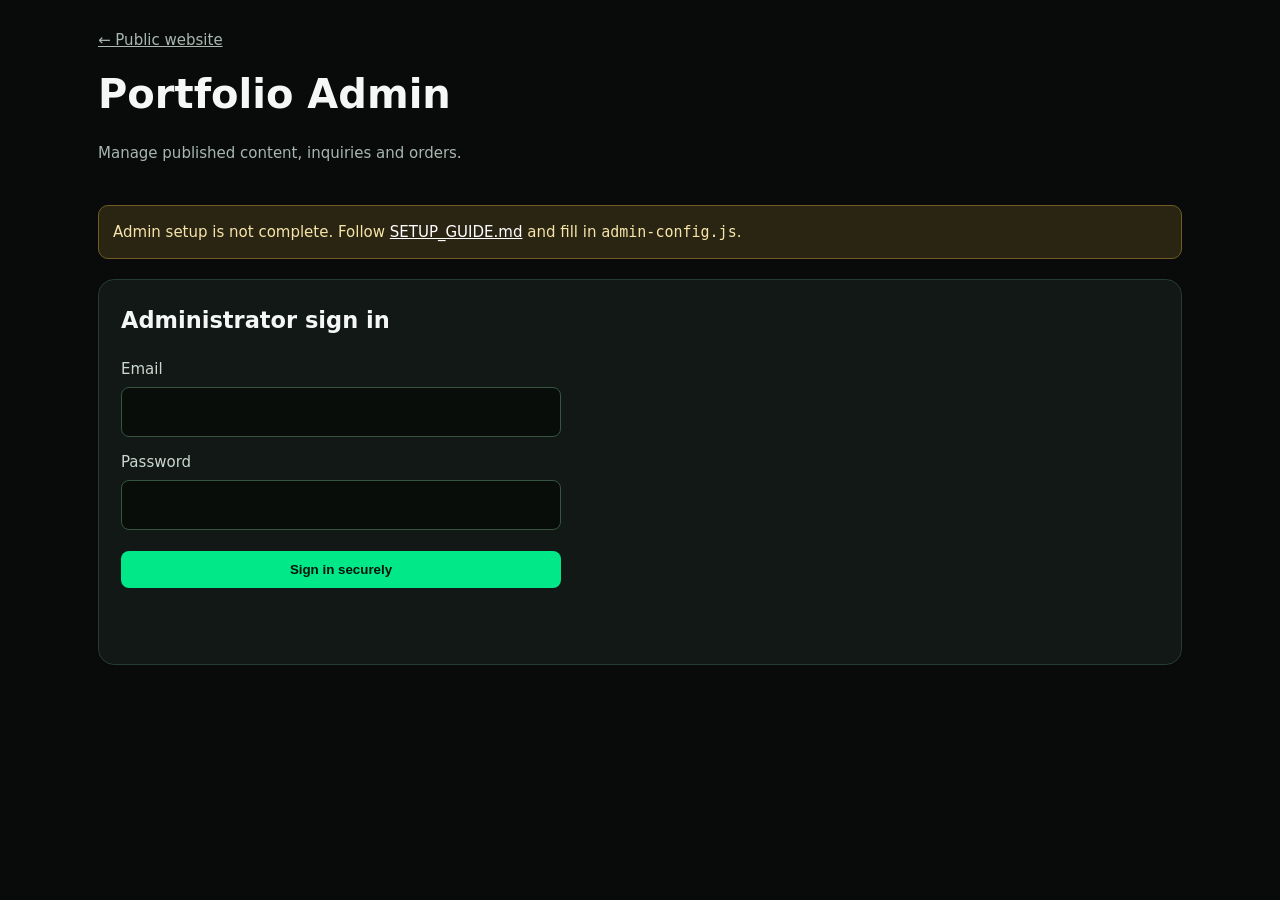
<file: admin.html>
<!doctype html>
<html lang="en">
<head>
<meta charset="utf-8"><meta name="viewport" content="width=device-width,initial-scale=1">
<meta name="robots" content="noindex,nofollow">
<title>Admin Dashboard | Sabbir Hosen Akash</title>
<link rel="stylesheet" href="admin.css">
</head>
<body>
<main class="admin-shell">
<header class="admin-header"><div><a href="/" class="back-link">← Public website</a><h1>Portfolio Admin</h1><p>Manage published content, inquiries and orders.</p></div><button id="logout-btn" class="secondary hidden">Sign out</button></header>
<div id="setup-warning" class="notice">Admin setup is not complete. Follow <a href="SETUP_GUIDE.md">SETUP_GUIDE.md</a> and fill in <code>admin-config.js</code>.</div>
<section id="login-panel" class="panel">
<h2>Administrator sign in</h2>
<form id="login-form"><label>Email<input type="email" id="email" autocomplete="username" required></label><label>Password<input type="password" id="password" autocomplete="current-password" required></label><button type="submit">Sign in securely</button></form>
<p id="login-status" role="status"></p>
</section>
<section id="dashboard" class="hidden">
<div class="toolbar"><div id="admin-user"></div><nav id="tabs"><button data-tab="projects" class="active">Projects</button><button data-tab="services">Services</button><button data-tab="products">Marketplace</button><button data-tab="posts">Blog</button><button data-tab="testimonials">Testimonials</button><button data-tab="messages">Messages</button><button data-tab="orders">Orders</button></nav></div>
<div class="panel">
<div class="list-head"><h2 id="section-title">Projects</h2><button id="add-btn">+ Add item</button></div>
<div id="items-list" class="items-list"></div>
</div>
<div id="editor" class="panel hidden">
<h2 id="editor-title">Add item</h2>
<form id="item-form">
<input type="hidden" id="item-id">
<label>Title / Name<input id="item-title" maxlength="180" required></label>
<label>Slug<input id="item-slug" maxlength="180"></label>
<label>Short description<textarea id="item-summary" rows="3"></textarea></label>
<label>Full content<textarea id="item-content" rows="5"></textarea></label>
<div class="two-col"><label>Image URL<input id="item-image" type="url"></label><label>Website / Demo URL<input id="item-url" type="url"></label></div>
<div class="two-col"><label>Price / Label<input id="item-price"></label><label>Status<select id="item-status"><option value="draft">Draft</option><option value="published">Published</option><option value="pending">Pending</option><option value="replied">Replied</option><option value="completed">Completed</option></select></label></div>
<div class="editor-actions"><button type="submit">Save</button><button type="button" id="cancel-edit" class="secondary">Cancel</button></div>
</form>
</div>
<p id="dashboard-status" role="status"></p>
</section>
</main>
<script src="admin-config.js"></script><script src="admin.js" defer></script>
</body></html>
</file>
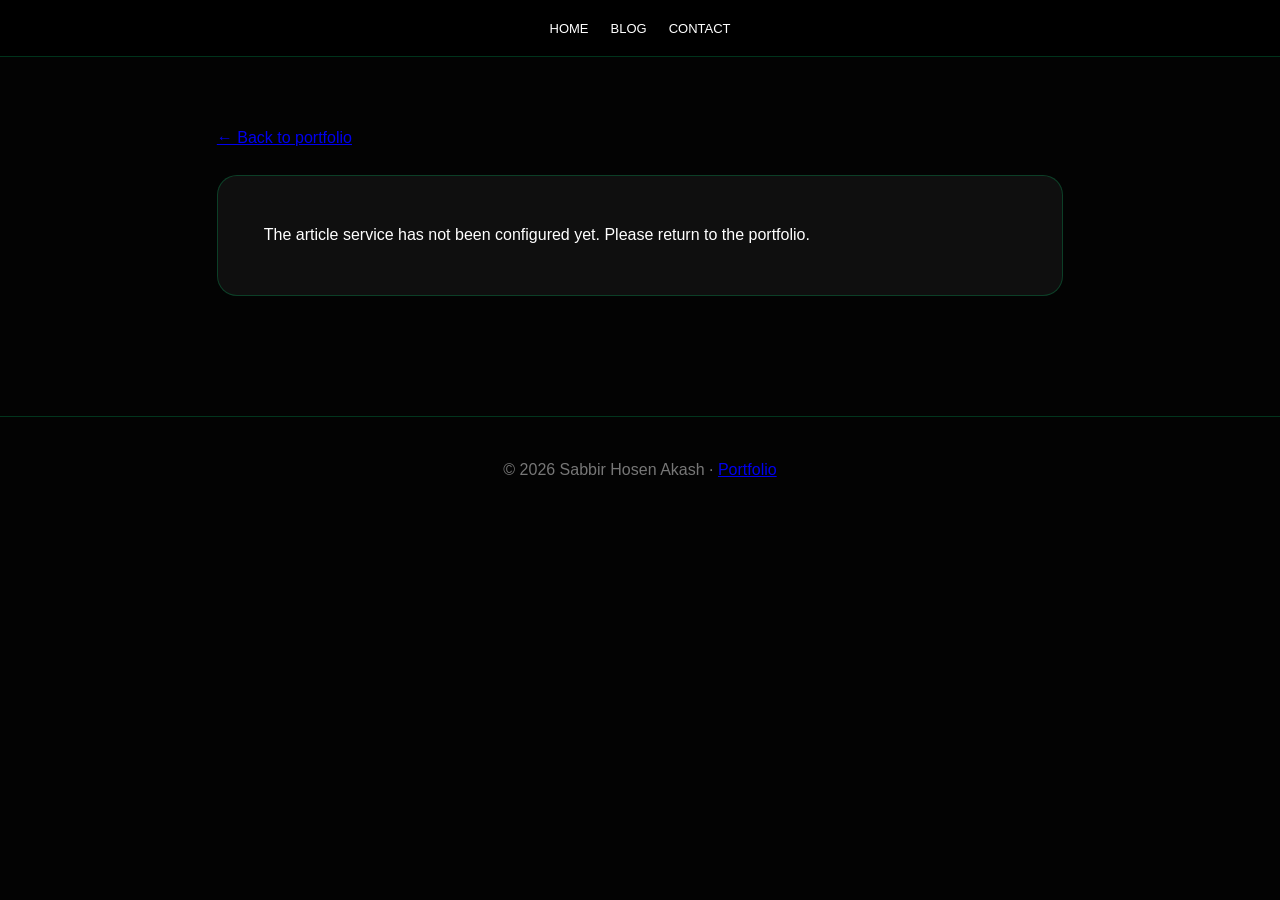
<file: blog.html>
<!doctype html>
<html lang="en">
<head>
<meta charset="utf-8"><meta name="viewport" content="width=device-width,initial-scale=1">
<title>Blog & Articles | Sabbir Hosen Akash</title>
<meta name="description" content="Articles about web development, digital projects, music and creative work by Sabbir Hosen Akash.">
<link rel="canonical" href="https://sabbirhosenakash.github.io/blog.html">
<meta property="og:type" content="article"><meta property="og:site_name" content="Sabbir Hosen Akash">
<link rel="stylesheet" href="style.css">
<style>
.blog-page{max-width:1000px;margin:0 auto;padding:125px 6% 70px}.blog-article{background:var(--card-bg);border:1px solid var(--border);border-radius:20px;padding:clamp(22px,5vw,46px);margin-top:24px}.blog-article h1{color:var(--primary);margin-bottom:16px}.blog-article img{display:block;max-width:100%;max-height:460px;object-fit:contain;margin:0 auto 24px;border-radius:14px}.blog-content{white-space:pre-wrap;color:#ddd;line-height:1.9}.blog-meta{color:#999;margin-bottom:18px}.blog-message{color:#bbb;padding:20px}
</style>
</head>
<body>
<nav class="navbar"><ul id="nav-links" style="display:flex"><li><a href="./">Home</a></li><li><a href="./#blog">Blog</a></li><li><a href="./#contact">Contact</a></li></ul></nav>
<main class="blog-page">
<p><a href="./#blog">← Back to portfolio</a></p>
<div id="blog-content" class="blog-article"><p class="blog-message">Loading published articles…</p></div>
</main>
<footer><p>© <span id="year"></span> Sabbir Hosen Akash · <a href="./">Portfolio</a></p></footer>
<script src="config.js"></script><script src="blog.js" defer></script>
</body></html>
</file>
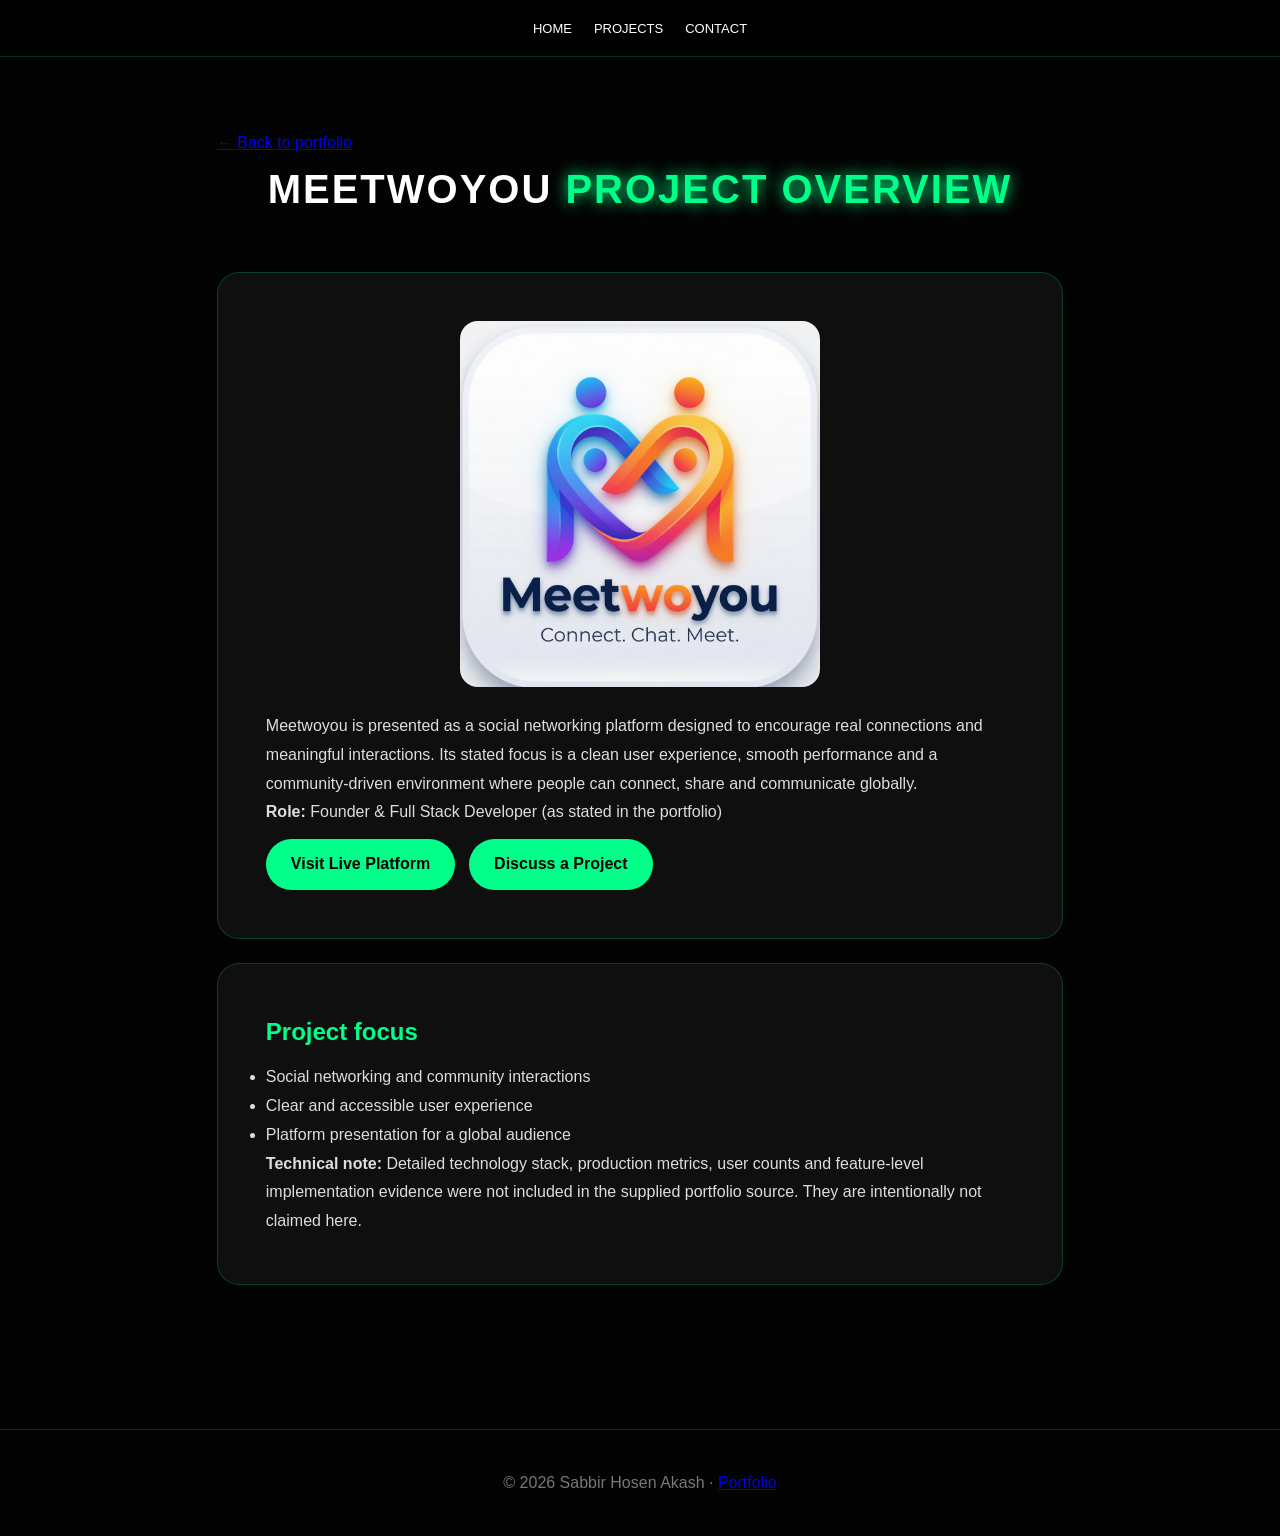
<file: project-meetwoyou.html>
<!doctype html>
<html lang="en">
<head>
<meta charset="utf-8"><meta name="viewport" content="width=device-width,initial-scale=1">
<title>Meetwoyou — Project Overview | Sabbir Hosen Akash</title>
<meta name="description" content="Project overview of Meetwoyou, a social networking platform founded and developed by Sabbir Hosen Akash.">
<link rel="canonical" href="https://sabbirhosenakash.github.io/project-meetwoyou.html">
<meta property="og:title" content="Meetwoyou — Project Overview">
<meta property="og:description" content="A social networking platform focused on real connections and meaningful interactions.">
<meta property="og:type" content="article">
<link rel="stylesheet" href="style.css">
<style>
.case-wrap{max-width:1000px;margin:0 auto;padding:130px 6% 70px}.case-panel{background:var(--card-bg);border:1px solid var(--border);border-radius:22px;padding:clamp(22px,5vw,48px);margin:24px 0}.case-panel p,.case-panel li{color:#ddd;line-height:1.8}.case-panel h2{color:var(--primary);margin-bottom:12px}.case-image{display:block;max-width:360px;width:100%;height:auto;margin:0 auto 25px;border-radius:18px}.case-actions{display:flex;gap:14px;flex-wrap:wrap}.case-actions a{margin-top:12px}
</style>
</head>
<body>
<nav class="navbar"><ul id="nav-links" style="display:flex"><li><a href="#home">Home</a></li><li><a href="#projects">Projects</a></li><li><a href="#contact">Contact</a></li></ul></nav>
<main class="case-wrap">
<p><a href="/">← Back to portfolio</a></p>
<h1 class="section-title">Meetwoyou <span>Project Overview</span></h1>
<div class="case-panel">
<img class="case-image" src="meetwoyou.jpg" alt="Meetwoyou platform logo">
<p>Meetwoyou is presented as a social networking platform designed to encourage real connections and meaningful interactions. Its stated focus is a clean user experience, smooth performance and a community-driven environment where people can connect, share and communicate globally.</p>
<p><strong>Role:</strong> Founder & Full Stack Developer (as stated in the portfolio)</p>
<div class="case-actions"><a class="btn-link" href="https://meetwoyou.github.io" target="_blank" rel="noopener noreferrer">Visit Live Platform</a><a class="btn-link" href="#contact">Discuss a Project</a></div>
</div>
<div class="case-panel"><h2>Project focus</h2><ul><li>Social networking and community interactions</li><li>Clear and accessible user experience</li><li>Platform presentation for a global audience</li></ul><p><strong>Technical note:</strong> Detailed technology stack, production metrics, user counts and feature-level implementation evidence were not included in the supplied portfolio source. They are intentionally not claimed here.</p></div>
</main>
<footer><p>© <span id="year"></span> Sabbir Hosen Akash · <a href="/">Portfolio</a></p></footer>
<script>document.getElementById("year").textContent=new Date().getFullYear();</script>
</body></html>
</file>
<file: admin.css>
*{box-sizing:border-box}body{margin:0;background:#080b0a;color:#f4f7f5;font:15px/1.6 system-ui,sans-serif}.admin-shell{max-width:1120px;margin:auto;padding:28px 18px 70px}.admin-header{display:flex;justify-content:space-between;align-items:center;gap:20px;margin-bottom:25px}.admin-header h1{margin:10px 0 0;font-size:clamp(27px,5vw,40px)}.admin-header p,.back-link{color:#a8b7af}.back-link{display:inline-block}.panel{background:#111815;border:1px solid #263c31;border-radius:16px;padding:22px;margin:20px 0}.panel h2{margin-top:0}.notice{background:#2a2413;border:1px solid #725b22;color:#f6e4a9;padding:14px;border-radius:10px}.notice a{color:#fff}.hidden{display:none!important}label{display:block;margin:13px 0;color:#cbd8d0}input,textarea,select{display:block;width:100%;margin-top:6px;padding:12px;background:#080d0a;color:#fff;border:1px solid #355442;border-radius:8px;font:inherit}button{border:0;border-radius:8px;background:#00e887;color:#04130b;font-weight:700;padding:11px 17px;cursor:pointer}button:disabled{opacity:.5;cursor:not-allowed}.secondary{background:#26352d;color:#fff}#login-form{max-width:440px}#login-form button{width:100%;margin-top:8px}.toolbar{display:flex;flex-direction:column;gap:15px}#tabs{display:flex;gap:8px;flex-wrap:wrap}#tabs button{background:#202b24;color:#dce9e0}#tabs button.active{background:#00e887;color:#04130b}.list-head,.editor-actions,.two-col{display:flex;gap:14px;align-items:center;justify-content:space-between}.list-head h2{margin:0}.items-list{display:grid;gap:10px;margin-top:18px}.item-row{display:flex;align-items:center;justify-content:space-between;gap:14px;padding:14px;background:#0b110e;border:1px solid #253a2e;border-radius:10px}.item-row p{margin:3px 0;color:#aebdb3;font-size:13px}.row-actions{display:flex;gap:8px;flex-shrink:0}.row-actions button{padding:8px 12px}.row-actions .delete{background:#542525;color:#fff}.two-col>*{flex:1}.editor-actions{justify-content:flex-start;margin-top:14px}#dashboard-status,#login-status{color:#a9d9bb;min-height:24px}@media(max-width:650px){.admin-header,.list-head,.item-row{align-items:stretch;flex-direction:column}.two-col{display:block}.row-actions button{flex:1}#tabs button{flex:1 1 40%}}
</file>
<file: style.css>
/* --- 1. Global Setup & Variables --- */
:root {
    --primary: #00ff88; 
    --accent: #ff0000;
    --bg: #030303;
    --card-bg: rgba(255, 255, 255, 0.05);
    --border: rgba(0, 255, 136, 0.2);
    --text: #ffffff;
    --transition: all 0.4s cubic-bezier(0.175, 0.885, 0.32, 1.275);
}

* {
    margin: 0; padding: 0; box-sizing: border-box;
    font-family: 'Poppins', sans-serif;
    scroll-behavior: smooth;
}

body {
    background-color: var(--bg);
    color: var(--text);
    overflow-x: hidden;
}

#particles-js {
    position: fixed; width: 100%; height: 100%; z-index: -1;
}

/* --- 2. Navbar Design --- */
.navbar {
    position: fixed; width: 100%; top: 0; z-index: 1000;
    background: rgba(0, 0, 0, 0.8);
    backdrop-filter: blur(10px);
    padding: 15px 10%; border-bottom: 1px solid var(--border);
}

#nav-links { display: flex; list-style: none; justify-content: center; }
#nav-links li { margin: 0 15px; }
#nav-links li a {
    text-decoration: none; color: white; font-weight: 500;
    text-transform: uppercase; font-size: 13px; transition: 0.3s;
}
#nav-links li a:hover { color: var(--primary); text-shadow: 0 0 10px var(--primary); }
.menu-btn { display: none; }

/* --- 3. Hero Section (Updated: No Box) --- */
.hero {
    min-height: 100vh; display: flex; align-items: center; justify-content: center;
    padding: 100px 10% 40px;
}
.hero-container { display: flex; width: 100%; align-items: center; gap: 50px; }
.hero-left { flex: 1; text-align: center; }

/* Hero Right: Box and Border removed as requested */
.hero-right.no-box { 
    flex: 1.2; 
    background: transparent; 
    padding: 20px; 
    border: none; 
    backdrop-filter: none; 
}

.profile-wrapper { position: relative; width: 220px; height: 220px; margin: 0 auto 15px; display: flex; align-items: center; justify-content: center; }
.profile-img { width: 180px; height: 180px; border-radius: 50%; object-fit: cover; z-index: 2; border: 4px solid var(--bg); }
.rotating-ring { position: absolute; width: 210px; height: 210px; border-radius: 50%; border: 5px solid transparent; border-top-color: var(--primary); border-bottom-color: var(--accent); animation: spin 3s linear infinite; z-index: 1; }
@keyframes spin { 100% { transform: rotate(360deg); } }

.name { font-size: 3.5rem; margin: 10px 0; color: white; }
.bio { font-size: 1.1rem; line-height: 1.8; color: #ddd; margin-bottom: 25px; }
#typing-effect { color: var(--primary); text-shadow: 0 0 10px rgba(0, 255, 136, 0.5); }

/* Social Icons Fixed */
.social-icons { display: flex; gap: 15px; margin-top: 20px; }
.social-icons a {
    width: 45px; height: 45px; background: var(--card-bg);
    border: 1px solid var(--border); border-radius: 50%;
    display: flex; align-items: center; justify-content: center;
    color: white; text-decoration: none; transition: var(--transition);
}
.social-icons a:hover {
    background: var(--primary); color: #000;
    transform: translateY(-5px); box-shadow: 0 0 20px var(--primary);
    border-color: var(--primary);
}

/* --- 4. About Image (Updated: No Extra Color/Border) --- */
.image-divider { text-align: center; padding: 40px 10%; }
.about-pic.no-border {
    max-width: 100%; height: auto; border-radius: 20px;
    border: none; box-shadow: none; /* Removed all borders and colors */
}

/* --- 5. 3D Services & Education Cards --- */
section { padding: 80px 10%; }
.section-title { font-size: 2.5rem; text-align: center; margin-bottom: 50px; text-transform: uppercase; letter-spacing: 2px; }
.section-title span { color: var(--primary); text-shadow: 0 0 15px var(--primary); }

.grid-layout { display: grid; grid-template-columns: repeat(auto-fit, minmax(300px, 1fr)); gap: 30px; }

.interactive-box {
    background: var(--card-bg); padding: 40px; border-radius: 20px;
    border: 1px solid var(--border); text-align: center; transition: var(--transition);
    cursor: pointer; position: relative;
    transform-style: preserve-3d;
}
.interactive-box:hover {
    transform: translateY(-10px) rotateX(10deg) rotateY(10deg);
    background: rgba(0, 255, 136, 0.05);
    border-color: var(--primary);
    box-shadow: 0 20px 40px rgba(0,0,0,0.5), 0 0 20px rgba(0, 255, 136, 0.1);
}
.interactive-box i { font-size: 45px; color: var(--primary); margin-bottom: 20px; }

/* --- 6. 3D Skills Section --- */
.skills-3d-container { max-width: 800px; margin: 0 auto; }
.skill-3d-card { margin-bottom: 35px; }
.skill-name { margin-bottom: 10px; font-weight: 600; letter-spacing: 1px; }
.skill-bar-3d { 
    height: 15px; background: #111; border-radius: 20px; position: relative; 
    border: 1px solid #222; box-shadow: inset 0 0 10px #000;
}
.fill-3d {
    height: 100%; background: linear-gradient(90deg, var(--primary), #0088ff);
    border-radius: 20px; width: 0; transition: width 2s ease-in-out;
    position: relative; box-shadow: 0 0 20px var(--primary);
}
.fill-3d span { position: absolute; right: 0; top: -30px; color: var(--primary); font-weight: bold; }

/* --- 7. Projects Section (Slider) --- */
.project-container {
    display: flex; align-items: center; gap: 40px; margin-bottom: 80px;
    background: var(--card-bg); padding: 40px; border-radius: 30px; border: 1px solid var(--border);
}
.project-container.reverse { flex-direction: row-reverse; }
.project-info { flex: 1; }
.project-info h3 { font-size: 1.8rem; color: var(--primary); margin-bottom: 15px; }
.project-tags { list-style: none; display: flex; gap: 10px; flex-wrap: wrap; margin-top: 15px;}
.project-tags li { font-size: 0.85rem; color: var(--primary); background: rgba(0,255,136,0.1); padding: 5px 12px; border-radius: 5px; }

.project-visual { flex: 1; overflow: hidden; border-radius: 20px; border: 2px solid var(--border); }
.swiper { width: 100%; height: 350px; }
.swiper-slide img { width: 100%; height: 100%; object-fit: cover; }

.platform-logos { font-size: 35px; display: flex; gap: 20px; margin-top: 20px; }
.platform-logos i { transition: 0.3s; cursor: pointer; }
.platform-logos i:hover { color: var(--primary); transform: scale(1.2); }

/* --- 8. Music & Books (Updated for Spotify Fix) --- */
.spotify-container { 
    width: 100%;
    max-width: 100%; /* কন্টেইনারের সাথে ফিট হওয়ার জন্য */
    border-radius: 20px; 
    overflow: hidden; 
    border: 1px solid var(--primary); 
    box-shadow: 0 0 30px rgba(0,255,136,0.2); 
    line-height: 0; /* নিচের বাড়তি গ্যাপ দূর করার জন্য */
    background: #000; /* লোড হওয়ার সময় কালো দেখাবে */
    margin-bottom: 30px;
}

.spotify-container iframe {
    display: block;
    width: 100% !important;
    border: none;
}

.book-card img { 
    width: 100%; 
    max-width: 180px; 
    height: 260px; 
    object-fit: cover; 
    border-radius: 10px; 
    margin-bottom: 15px; 
    border: 1px solid var(--border); 
}

/* --- 9. Organisations --- */
.org-img-wrapper { width: 100px; height: 100px; margin: 0 auto 15px; border-radius: 50%; overflow: hidden; border: 2px solid var(--primary); }
.org-img-wrapper img { width: 100%; height: 100%; object-fit: cover; }

/* --- 10. Contact Form & Success Messages --- */
.contact-card { display: grid; grid-template-columns: 1.5fr 1fr; gap: 40px; }
.form-group { display: flex; gap: 15px; }
input, textarea {
    width: 100%; padding: 15px; margin-bottom: 20px; background: #0a0a0a;
    border: 1px solid var(--border); color: white; border-radius: 10px; outline: none; transition: 0.3s;
}
input:focus, textarea:focus { border-color: var(--primary); box-shadow: 0 0 15px rgba(0,255,136,0.3); }

.send-btn {
    background: var(--primary); color: #000; padding: 15px 40px; border: none;
    border-radius: 10px; font-weight: bold; cursor: pointer; font-size: 1rem; transition: var(--transition);
    display: flex; align-items: center; gap: 10px; justify-content: center;
}
.send-btn:hover { transform: scale(1.05); box-shadow: 0 0 20px var(--primary); }
.send-btn:disabled { opacity: 0.6; cursor: not-allowed; }

#form-status.success { color: var(--primary); display: block; }
#form-status.error { color: var(--accent); display: block; }

.contact-details p { margin-bottom: 15px; font-size: 1.1rem; }
.contact-details i { color: var(--primary); margin-right: 10px; width: 25px; }

/* --- 11. Buttons & Utility --- */
.btn-link, .btn-download {
    background: var(--primary); color: #000; padding: 12px 25px; border-radius: 50px;
    text-decoration: none; font-weight: bold; transition: var(--transition); display: inline-block;
}
.btn-link:hover, .btn-download:hover { box-shadow: 0 0 20px var(--primary); transform: translateY(-3px); }

/* --- 12. Mobile Responsive Fixes --- */
@media (max-width: 992px) {
    .navbar { padding: 15px 5%; }
    .hero-container { flex-direction: column; text-align: center; gap: 30px; }
    .hero-right.no-box { text-align: center; }
    .social-icons { justify-content: center; }
    .name { font-size: 2.5rem; }
    
    .project-container, .project-container.reverse { flex-direction: column; text-align: center; }
    .contact-card { grid-template-columns: 1fr; }
    
    .menu-btn { display: block; font-size: 25px; cursor: pointer; color: var(--primary); float: right; }
    #nav-links { 
        display: none; flex-direction: column; position: absolute; top: 100%; left: 0; 
        width: 100%; background: rgba(0,0,0,0.95); padding: 20px; border-bottom: 1px solid var(--border);
    }
    #nav-links.active { display: flex; }
    #nav-links li { margin: 10px 0; }
    .form-group { flex-direction: column; gap: 0; }
}

footer { text-align: center; padding: 40px; border-top: 1px solid var(--border); margin-top: 50px; color: #777; }

/* Spotify Fix for New Website */
.spotify-container {
    width: 100%;
    max-width: 900px;
    margin: 20px auto;
    border-radius: 12px;
    overflow: hidden;
    background: #000;
    border: 1px solid var(--primary);
    box-shadow: 0 0 25px rgba(0, 255, 136, 0.2);
}

.spotify-container iframe {
    display: block;
}


/* Meetwoyou Section */
.meetwoyou-container {
    display: flex;
    align-items: center;
    justify-content: space-between;
    gap: 40px;
    margin-top: 40px;
    flex-wrap: wrap;
}

/* Left (Logo) */
.meetwoyou-left {
    flex: 1;
    display: flex;
    justify-content: center;
}

.meetwoyou-logo {
    width: 220px;
    border-radius: 20px;
    box-shadow: 0 0 25px rgba(0,255,136,0.4);
    transition: 0.3s;
}

.meetwoyou-logo:hover {
    transform: scale(1.05);
    box-shadow: 0 0 40px #00ff88;
}

/* Right Content */
.meetwoyou-right {
    flex: 2;
}

.meetwoyou-right h3 {
    font-size: 28px;
    margin-bottom: 10px;
}

.meetwoyou-right p {
    color: #ccc;
    line-height: 1.6;
    margin-bottom: 10px;
}

.role {
    color: #00ff88;
    margin-top: 5px;
}

/* Tags */
.meetwoyou-tags {
    margin: 15px 0;
}

.meetwoyou-tags span {
    display: inline-block;
    background: rgba(0,255,136,0.1);
    border: 1px solid #00ff88;
    color: #00ff88;
    padding: 5px 12px;
    margin: 5px;
    border-radius: 20px;
    font-size: 12px;
}

/* Button */
.btn-meetwoyou {
    display: inline-block;
    background: linear-gradient(45deg, #00ff88, #00c3ff);
    color: #000;
    padding: 10px 20px;
    border-radius: 25px;
    font-weight: bold;
    text-decoration: none;
    transition: 0.3s;
}

.btn-meetwoyou:hover {
    transform: scale(1.05);
    box-shadow: 0 0 20px #00ff88;
}

/* Responsive */
@media(max-width: 768px){
    .meetwoyou-container {
        flex-direction: column;
        text-align: center;
    }

    .meetwoyou-logo {
        width: 180px;
    }
}


/* --- Portfolio platform upgrade: accessibility, content and mobile polish --- */
html { scroll-behavior: smooth; scroll-padding-top: 90px; }
body { line-height: 1.65; }
.skip-link { position: absolute; left: -9999px; top: 10px; z-index: 10001; padding: 12px 18px; background: var(--primary); color: #000; border-radius: 8px; font-weight: 700; }
.skip-link:focus { left: 12px; }
.sr-only { position: absolute; width: 1px; height: 1px; padding: 0; margin: -1px; overflow: hidden; clip: rect(0,0,0,0); white-space: nowrap; border: 0; }
.menu-btn { border: 0; background: transparent; padding: 4px 8px; }
.navbar { display: flex; justify-content: center; }
#nav-links { flex-wrap: wrap; gap: 4px; }
#nav-links li { margin: 0 9px; }
section { scroll-margin-top: 80px; }
.about-copy { max-width: 920px; margin: 0 auto; text-align: left; }
.about-copy p { color: #ddd; margin: 0 0 14px; }
.about-copy strong { color: var(--primary); }
.about-note { color: #aaa !important; }
.section-intro { max-width: 760px; margin: -25px auto 35px; text-align: center; color: #c6c6c6; }
.marketplace-card, #blog-list .interactive-box { min-height: 260px; }
.marketplace-card .btn-link { margin-top: 12px; }
.cms-note { text-align: center; color: #999; font-size: .9rem; margin-top: 20px; }
#form-service { width: 100%; padding: 15px; margin-bottom: 20px; color: #fff; background: #0a0a0a; border: 1px solid var(--border); border-radius: 10px; }
#form-service option { background: #111; }
.honeypot { position: absolute !important; left: -10000px !important; width: 1px !important; height: 1px !important; }
input:focus-visible, textarea:focus-visible, select:focus-visible, a:focus-visible, button:focus-visible { outline: 2px solid var(--primary); outline-offset: 3px; }
a { overflow-wrap: anywhere; }
.footer-links { margin-top: 10px; }
.footer-links a { color: var(--primary); text-decoration: none; }
#form-status { padding: 10px 12px; border-radius: 8px; }
#form-status.success { background: rgba(0,255,136,.08); }
#form-status.error { background: rgba(255,0,0,.08); }
@media (max-width: 992px) {
  .navbar { display: block; }
  #nav-links { align-items: flex-start; max-height: 75vh; overflow-y: auto; }
  #nav-links li { margin: 8px 0; }
  .section-title { font-size: clamp(1.7rem, 6vw, 2.4rem); }
  section { padding: 70px 6%; }
  .project-container { padding: 24px; }
}
@media (max-width: 600px) {
  .hero { min-height: auto; padding: 115px 6% 45px; }
  .name { font-size: clamp(2rem, 9vw, 2.7rem); overflow-wrap: anywhere; }
  .profile-wrapper { transform: scale(.9); margin-bottom: 0; }
  .hero-right.no-box { padding: 0; }
  .bio { font-size: 1rem; }
  .grid-layout { grid-template-columns: 1fr; gap: 18px; }
  .interactive-box { padding: 28px 22px; }
  .contact-card { gap: 25px; }
  .form-group { gap: 0; }
  .social-icons { flex-wrap: wrap; }
  .spotify-container iframe { height: 352px; }
  footer { padding: 30px 6%; }
}
@media (prefers-reduced-motion: reduce) {
  *, *::before, *::after { scroll-behavior: auto !important; animation-duration: .01ms !important; animation-iteration-count: 1 !important; transition-duration: .01ms !important; }
  #particles-js { display: none; }
}

.cms-image { display:block; width:100%; max-height:220px; object-fit:cover; border-radius:12px; margin-bottom:16px; }
.cms-card { text-align:left; }
.cms-card h3 { color:var(--primary); margin-bottom:10px; }
.cms-price { color:var(--primary); font-weight:700; margin-top:10px; }
.order-request { max-width:850px; margin:35px auto 10px; text-align:left; }
.order-request h3 { color:var(--primary); margin-bottom:8px; }
.order-request > p { color:#bbb; margin-bottom:18px; }
#order-status { margin-top:12px; color:#b7e9c7; }
</file>
